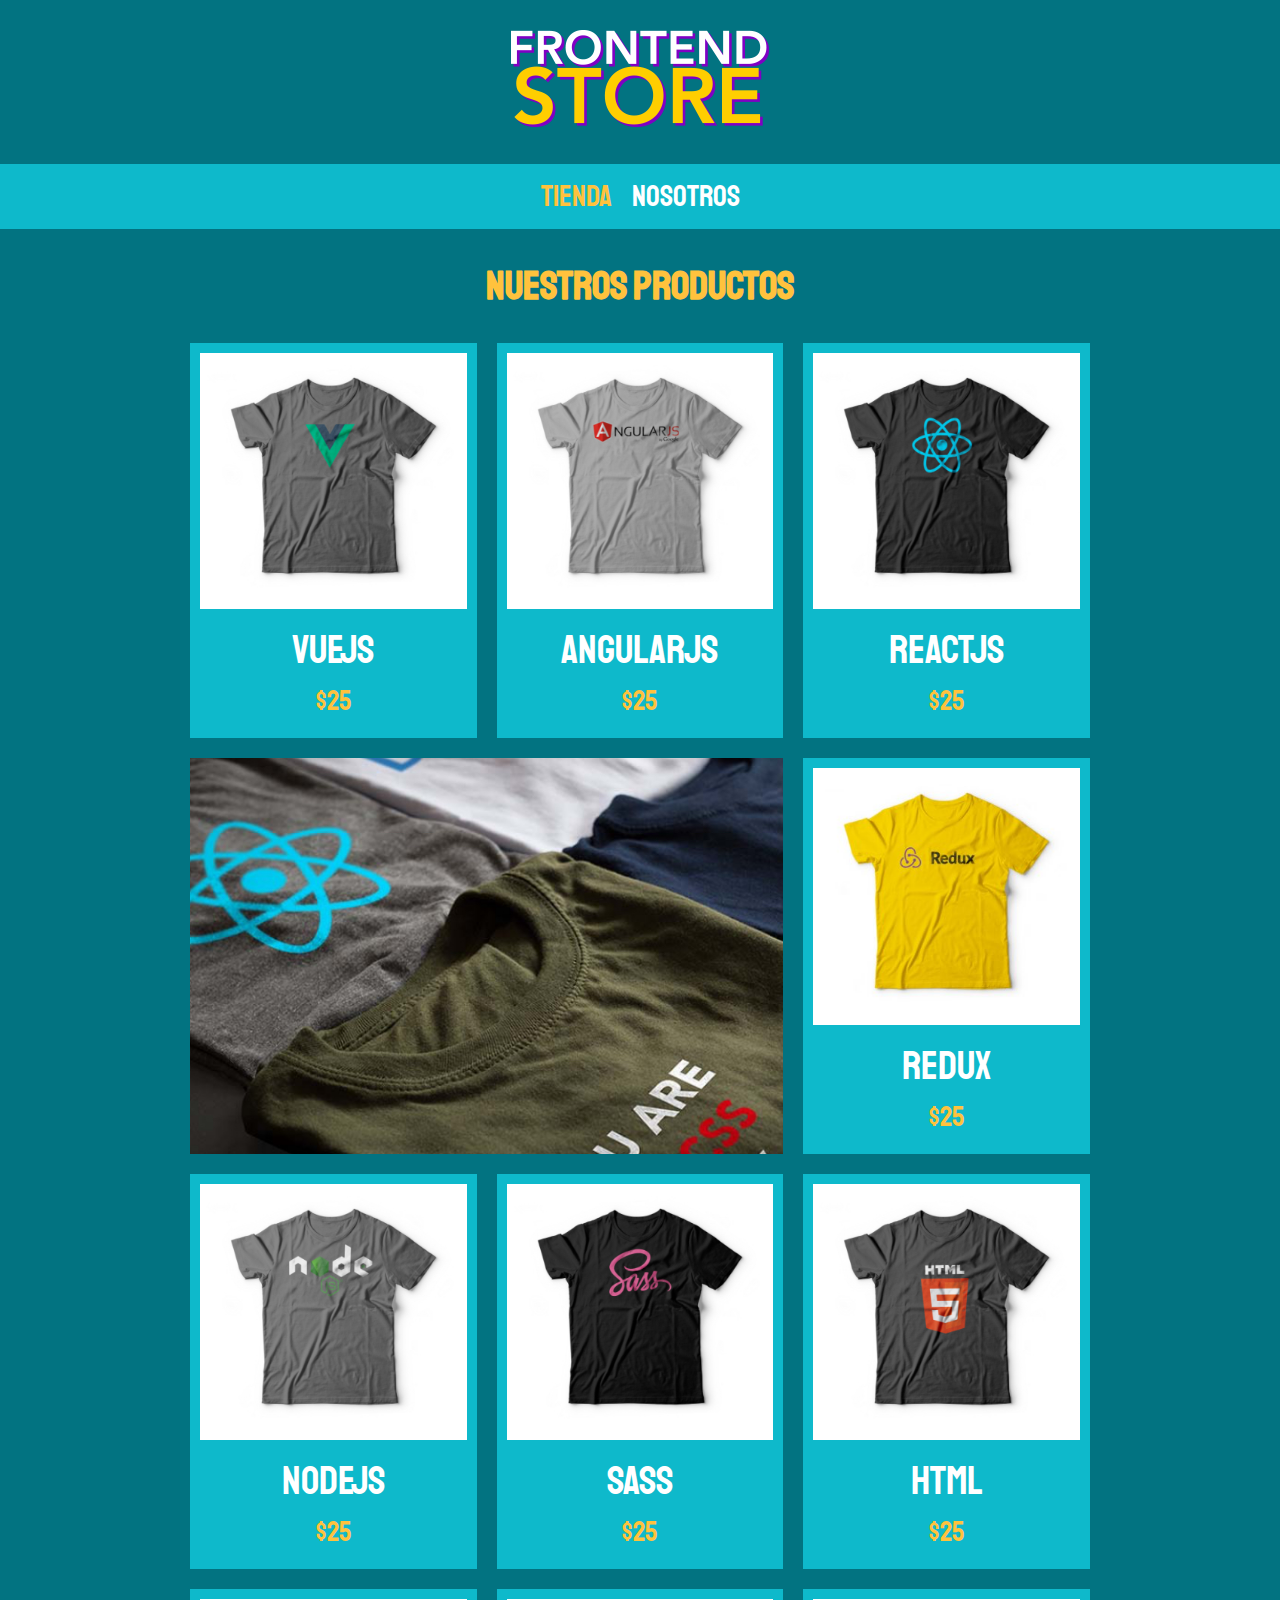
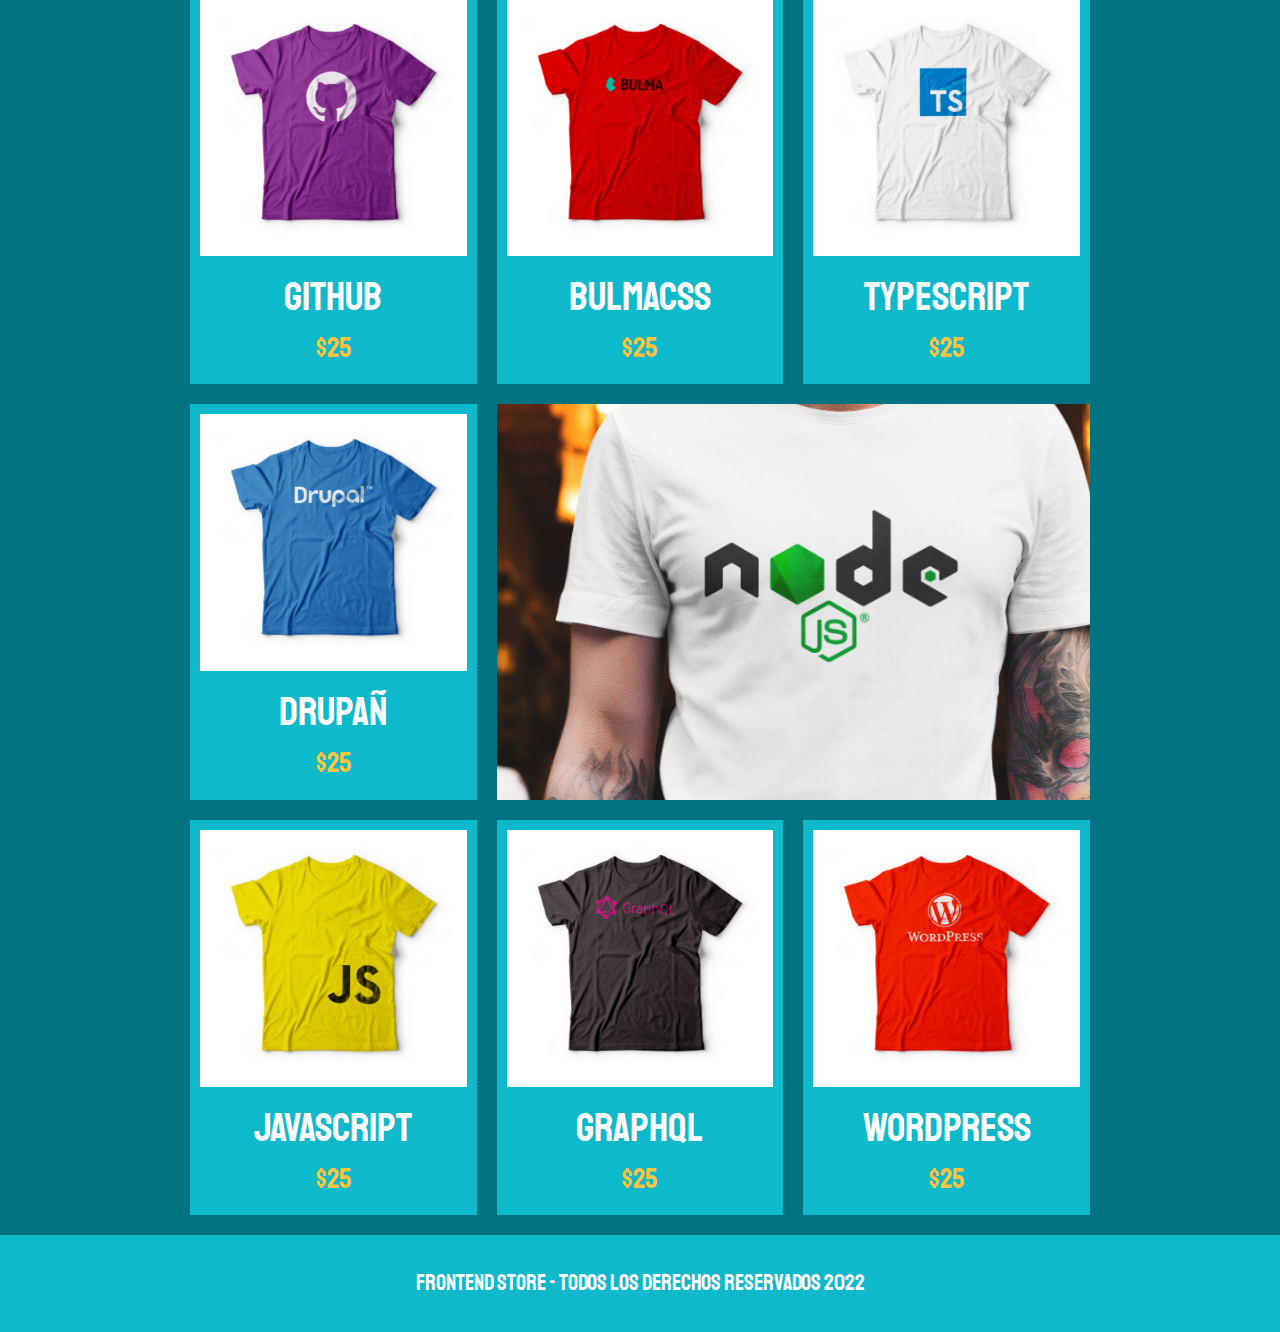
<file: FrontEndStore/FrontEndStore_inicio/index.html>
<!DOCTYPE html>
<html lang="en">
<head>
    <meta charset="UTF-8">
    <meta name="viewport" content="width=device-width, initial-scale=1.0">
    <title>FrontEnd Store</title>
    <link rel="stylesheet" href="css/normalize.css">
    <!-- Font -->
    <link rel="preconnect" href="https://fonts.googleapis.com">
    <link rel="preconnect" href="https://fonts.gstatic.com" crossorigin>
    <link href="https://fonts.googleapis.com/css2?family=Staatliches&display=swap" rel="stylesheet">
    <link rel="stylesheet" href="css/styles.css">
</head>
<body>
    <header class="header">
        <a href="index.html">
            <img class="header__logo" src="img/logo.png" alt="logotipo">
        </a>
    </header> 

    <nav class="navegacion">
        <a class="navegacion__enlace navegacion__enlace--activo" href="index.html">Tienda</a>
        <a class="navegacion__enlace" href="nosotros.html">Nosotros</a>
    </nav>

    <main class="contenedor">
        <h1>Nuestros productos</h1>

        <div class="grid">
            <div class="producto">
                <a href="productos.html">
                    <img class="producto__imagen" src="img/1.jpg" alt="imageb_camisa">
                    <div class="producto__info">
                        <p class="producto__nombre">VueJS</p>
                        <p class="producto__precio">$25</p>
                    </div>
                </a>
            </div> <!-- producto -->
            <div class="producto">
                <a href="productos.html">
                    <img class="producto__imagen" src="img/2.jpg" alt="imageb_camisa">
                    <div class="producto__info">
                        <p class="producto__nombre">AngularJS</p>
                        <p class="producto__precio">$25</p>
                    </div>
                </a>
            </div> <!-- producto -->
            <div class="producto">
                <a href="productos.html">
                    <img class="producto__imagen" src="img/3.jpg" alt="imageb_camisa">
                    <div class="producto__info">
                        <p class="producto__nombre">ReactJS</p>
                        <p class="producto__precio">$25</p>
                    </div>
                </a>
            </div> <!-- producto -->
            <div class="producto">
                <a href="productos.html">
                    <img class="producto__imagen" src="img/4.jpg" alt="imageb_camisa">
                    <div class="producto__info">
                        <p class="producto__nombre">Redux</p>
                        <p class="producto__precio">$25</p>
                    </div>
                </a>
            </div> <!-- producto -->
            <div class="producto">
                <a href="productos.html">
                    <img class="producto__imagen" src="img/5.jpg" alt="imageb_camisa">
                    <div class="producto__info">
                        <p class="producto__nombre">NodeJS</p>
                        <p class="producto__precio">$25</p>
                    </div>
                </a>
            </div> <!-- producto -->
            <div class="producto">
                <a href="productos.html">
                    <img class="producto__imagen" src="img/6.jpg" alt="imageb_camisa">
                    <div class="producto__info">
                        <p class="producto__nombre">SASS</p>
                        <p class="producto__precio">$25</p>
                    </div>
                </a>
            </div> <!-- producto -->
            <div class="producto">
                <a href="productos.html">
                    <img class="producto__imagen" src="img/7.jpg" alt="imageb_camisa">
                    <div class="producto__info">
                        <p class="producto__nombre">HTML</p>
                        <p class="producto__precio">$25</p>
                    </div>
                </a>
            </div> <!-- producto -->
            <div class="producto">
                <a href="productos.html">
                    <img class="producto__imagen" src="img/8.jpg" alt="imageb_camisa">
                    <div class="producto__info">
                        <p class="producto__nombre">Github</p>
                        <p class="producto__precio">$25</p>
                    </div>
                </a>
            </div> <!-- producto -->
            <div class="producto">
                <a href="productos.html">
                    <img class="producto__imagen" src="img/9.jpg" alt="imageb_camisa">
                    <div class="producto__info">
                        <p class="producto__nombre">BulmaCSS</p>
                        <p class="producto__precio">$25</p>
                    </div>
                </a>
            </div> <!-- producto -->
            <div class="producto">
                <a href="productos.html">
                    <img class="producto__imagen" src="img/10.jpg" alt="imageb_camisa">
                    <div class="producto__info">
                        <p class="producto__nombre">TypeScript</p>
                        <p class="producto__precio">$25</p>
                    </div>
                </a>
            </div> <!-- producto -->
            <div class="producto">
                <a href="productos.html">
                    <img class="producto__imagen" src="img/11.jpg" alt="imageb_camisa">
                    <div class="producto__info">
                        <p class="producto__nombre">Drupañ</p>
                        <p class="producto__precio">$25</p>
                    </div>
                </a>
            </div> <!-- producto -->
            <div class="producto">
                <a href="productos.html">
                    <img class="producto__imagen" src="img/12.jpg" alt="imageb_camisa">
                    <div class="producto__info">
                        <p class="producto__nombre">JavaScript</p>
                        <p class="producto__precio">$25</p>
                    </div>
                </a>
            </div> <!-- producto -->
            <div class="producto">
                <a href="productos.html">
                    <img class="producto__imagen" src="img/13.jpg" alt="imageb_camisa">
                    <div class="producto__info">
                        <p class="producto__nombre">GraphQL</p>
                        <p class="producto__precio">$25</p>
                    </div>
                </a>
            </div> <!-- producto -->
            <div class="producto">
                <a href="productos.html">
                    <img class="producto__imagen" src="img/14.jpg" alt="imageb_camisa">
                    <div class="producto__info">
                        <p class="producto__nombre">WordPress</p>
                        <p class="producto__precio">$25</p>
                    </div>
                </a>
            </div> <!-- producto -->

            <div class="grafico grafico--camisas"></div>
            <div class="grafico grafico--node"></div>
    </main>

    <footer class="footer">
        <p class="footer__texto">FrontEnd Store - Todos los derechos reservados 2022</p>
    </footer>
</body>
</html>
</file>
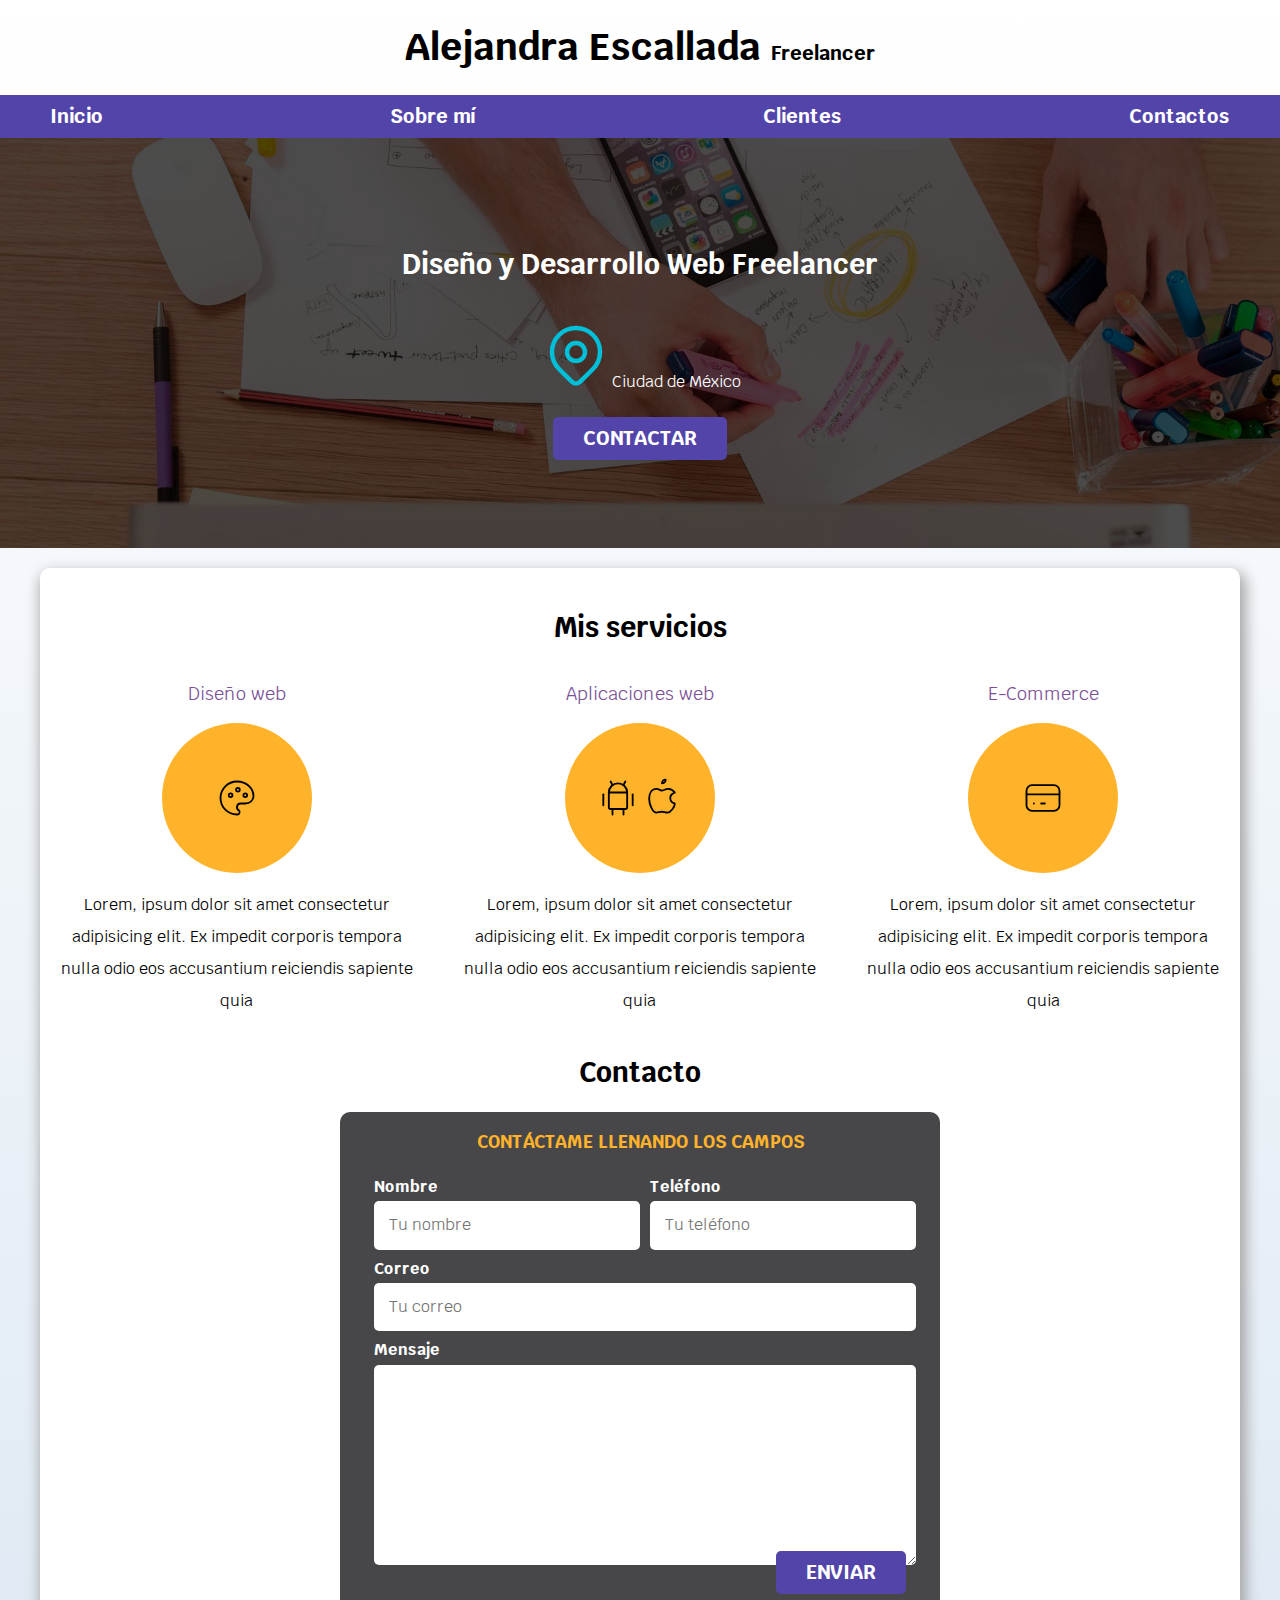
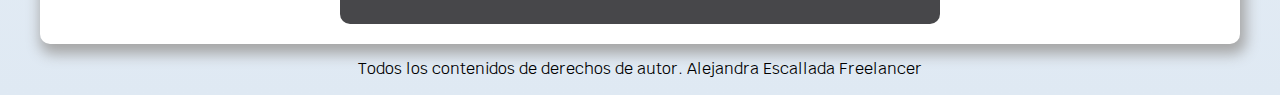
<file: DesarrolloWeb/Recursos/freelancer_inicio/index.html>
<!DOCTYPE html> 
<html lang="es"> <!--Idioma-->
<head>
    <meta charset="UTF-8"> <!--Mostrar caracteres especiales-->
    <meta name="viewport" content="width=device-width, initial-scale=1.0">
    <title>Diseño Freelancer</title>
    <link rel="preload" href="CSS/normalize.css" as="style">
    <link rel="stylesheet" href="CSS/normalize.css">
    <link rel="preconnect" href="https://fonts.googleapis.com">
    <link rel="preconnect" href="https://fonts.gstatic.com" crossorigin>
    <link href="https://fonts.googleapis.com/css2?family=Krub:wght@400;700&display=swap" rel="stylesheet">
    <link rel="preload" href="CSS/styles.css" as="style">
    <link href="CSS/styles.css" rel="stylesheet">
</head>
<body>
    <header>
        <h1 class="titulo">Alejandra Escallada <span>Freelancer</span></h1>
    </header>
    <!--Div para seccionar barra-->
    <div class="navBg">
        <!--Navegación-->
        <nav class="navegacionPrincipal contenedor">
            <a href="#">Inicio</a>
            <a href="#">Sobre mí</a>
            <a href="#">Clientes</a>
            <a href="#">Contactos</a>
        </nav>
    </div>
    
    <!--Imagen-->
    <section class="hero"> 
        <!--Texto encima de la imagen-->
        <div class="contenidoHero">
            <h2 >Diseño y Desarrollo Web <span>Freelancer</span></h2>

            <p class="ubicacion">
                <svg xmlns="http://www.w3.org/2000/svg" class="icon icon-tabler icon-tabler-map-pin" width="72" height="72"
                    viewBox="0 0 24 24" stroke-width="1.5" stroke="#00bfd8" fill="none" stroke-linecap="round" stroke-linejoin="round">
                    <path stroke="none" d="M0 0h24v24H0z" fill="none" />
                    <path d="M9 11a3 3 0 1 0 6 0a3 3 0 0 0 -6 0" />
                    <path d="M17.657 16.657l-4.243 4.243a2 2 0 0 1 -2.827 0l-4.244 -4.243a8 8 0 1 1 11.314 0z" />
                </svg>
                Ciudad de México
            </p>
            
            <a class="boton" href="#">Contactar</a>
        </div>
    </section>

    <main class="contenedor sombra">
        <h2>Mis servicios</h2>

        <div class="servicios">
            <section class="servicio">
                <h3>Diseño web</h3>
                <div class="iconos">
                    <svg xmlns="http://www.w3.org/2000/svg" class="icon icon-tabler icon-tabler-palette" width="44" height="44"
                        viewBox="0 0 24 24" stroke-width="1" stroke="#000000" fill="none" stroke-linecap="round" stroke-linejoin="round">
                        <path stroke="none" d="M0 0h24v24H0z" fill="none" />
                        <path
                            d="M12 21a9 9 0 0 1 0 -18c4.97 0 9 3.582 9 8c0 1.06 -.474 2.078 -1.318 2.828c-.844 .75 -1.989 1.172 -3.182 1.172h-2.5a2 2 0 0 0 -1 3.75a1.3 1.3 0 0 1 -1 2.25" />
                        <path d="M8.5 10.5m-1 0a1 1 0 1 0 2 0a1 1 0 1 0 -2 0" />
                        <path d="M12.5 7.5m-1 0a1 1 0 1 0 2 0a1 1 0 1 0 -2 0" />
                        <path d="M16.5 10.5m-1 0a1 1 0 1 0 2 0a1 1 0 1 0 -2 0" />
                    </svg>
                </div>
                <p>Lorem, ipsum dolor sit amet consectetur adipisicing elit. Ex impedit corporis tempora nulla odio eos accusantium
                    reiciendis sapiente quia</p>
            </section>

            <section class="servicio">
                <h3>Aplicaciones web</h3>
                <div class="iconos">
                    <svg xmlns="http://www.w3.org/2000/svg" class="icon icon-tabler icon-tabler-brand-android" width="44" height="44"
                        viewBox="0 0 24 24" stroke-width="1" stroke="#000000" fill="none" stroke-linecap="round" stroke-linejoin="round">
                        <path stroke="none" d="M0 0h24v24H0z" fill="none" />
                        <path d="M4 10l0 6" />
                        <path d="M20 10l0 6" />
                        <path d="M7 9h10v8a1 1 0 0 1 -1 1h-8a1 1 0 0 1 -1 -1v-8a5 5 0 0 1 10 0" />
                        <path d="M8 3l1 2" />
                        <path d="M16 3l-1 2" />
                        <path d="M9 18l0 3" />
                        <path d="M15 18l0 3" />
                    </svg>

                    <svg xmlns="http://www.w3.org/2000/svg" class="icon icon-tabler icon-tabler-brand-apple" width="44" height="44"
                        viewBox="0 0 24 24" stroke-width="1" stroke="#000000" fill="none" stroke-linecap="round" stroke-linejoin="round">
                        <path stroke="none" d="M0 0h24v24H0z" fill="none" />
                        <path
                            d="M9 7c-3 0 -4 3 -4 5.5c0 3 2 7.5 4 7.5c1.088 -.046 1.679 -.5 3 -.5c1.312 0 1.5 .5 3 .5s4 -3 4 -5c-.028 -.01 -2.472 -.403 -2.5 -3c-.019 -2.17 2.416 -2.954 2.5 -3c-1.023 -1.492 -2.951 -1.963 -3.5 -2c-1.433 -.111 -2.83 1 -3.5 1c-.68 0 -1.9 -1 -3 -1z" />
                        <path d="M12 4a2 2 0 0 0 2 -2a2 2 0 0 0 -2 2" />
                    </svg>
                </div>
                <p>Lorem, ipsum dolor sit amet consectetur adipisicing elit. Ex impedit corporis tempora nulla odio eos accusantium
                    reiciendis sapiente quia</p>
            </section>

            <section class="servicio">
                <h3>E-Commerce</h3>
                <div class="iconos">
                    <svg xmlns="http://www.w3.org/2000/svg" class="icon icon-tabler icon-tabler-credit-card" width="44" height="44"
                        viewBox="0 0 24 24" stroke-width="1" stroke="#000000" fill="none" stroke-linecap="round" stroke-linejoin="round">
                        <path stroke="none" d="M0 0h24v24H0z" fill="none" />
                        <path d="M3 5m0 3a3 3 0 0 1 3 -3h12a3 3 0 0 1 3 3v8a3 3 0 0 1 -3 3h-12a3 3 0 0 1 -3 -3z" />
                        <path d="M3 10l18 0" />
                        <path d="M7 15l.01 0" />
                        <path d="M11 15l2 0" />
                    </svg>
                </div>
                <p>Lorem, ipsum dolor sit amet consectetur adipisicing elit. Ex impedit corporis tempora nulla odio eos accusantium
                    reiciendis sapiente quia</p>
            </section>
        </div> <!--Servicios-->
    

        <section>
            <h2>Contacto</h2>

            <!--Formularios-->
            <form class="formulario">
                <fieldset>
                    <legend>Contáctame llenando los campos</legend>

                    <div class="contenedor-campos">
                        <div class="campo">
                            <label>Nombre</label>
                            <input class="input-text" type="text" placeholder="Tu nombre">
                        </div>

                        <div class="campo">
                            <label>Teléfono</label>
                            <input class="input-text" type="tel" placeholder="Tu teléfono">
                        </div>

                        <div class="campo">
                            <label>Correo</label>
                            <input class="input-text" type="email" placeholder="Tu correo">
                        </div>

                        <div class="campo">
                            <label>Mensaje</label>
                            <textarea class="input-text"></textarea> <!-- Cuadro de texto amplificable/responsivo de tamaño -->
                        </div>
                    </div> <!--.contenedor-campos-->

                    <div class="alinear-derecha flex">
                        <input class="boton w-sm-100" type="submit" value="Enviar">
                    </div>
                </fieldset>
            </form>
        </section>

    </main>

    <footer class="footer">
        <p>Todos los contenidos de derechos de autor. Alejandra Escallada Freelancer</p>
    </footer>

    

</body>
</html>
</file>
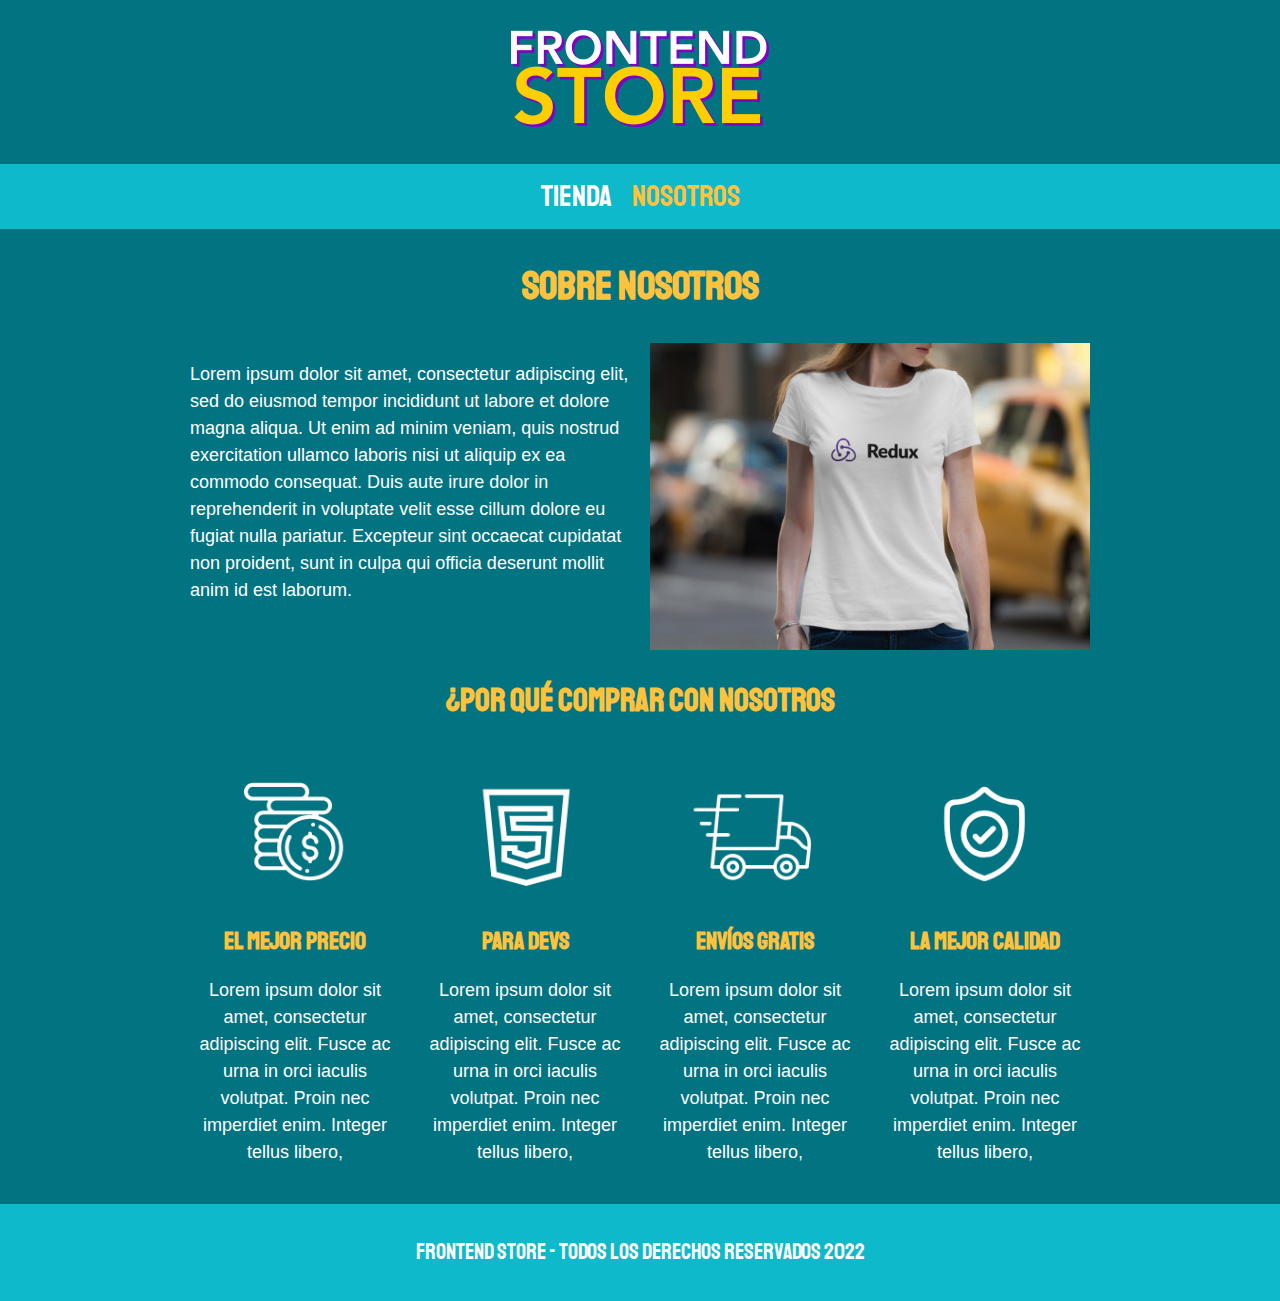
<file: FrontEndStore/FrontEndStore_inicio/nosotros.html>
<!DOCTYPE html>
<html lang="en">
<head>
    <meta charset="UTF-8">
    <meta name="viewport" content="width=device-width, initial-scale=1.0">
    <title>FrontEnd Store</title>
    <link rel="stylesheet" href="css/normalize.css">
    <!-- Font -->
    <link rel="preconnect" href="https://fonts.googleapis.com">
    <link rel="preconnect" href="https://fonts.gstatic.com" crossorigin>
    <link href="https://fonts.googleapis.com/css2?family=Staatliches&display=swap" rel="stylesheet">
    <link rel="stylesheet" href="css/styles.css">
</head>
<body>
    <header class="header">
        <a href="index.html">
            <img class="header__logo" src="img/logo.png" alt="logotipo">
        </a>
    </header> 

    <nav class="navegacion">
        <a class="navegacion__enlace" href="index.html">Tienda</a>
        <a class="navegacion__enlace navegacion__enlace--activo" href="nosotros.html">Nosotros</a>
    </nav>

    <main class="contenedor">
        <h1>Sobre nosotros</h1>
        <div class="nosotros">
            <div class="nosotros__contenido">
                <p>Lorem ipsum dolor sit amet, consectetur adipiscing elit, sed do eiusmod tempor incididunt ut labore et dolore magna aliqua. 
                    Ut enim ad minim veniam, quis nostrud exercitation ullamco laboris nisi ut aliquip ex ea commodo consequat. 
                    Duis aute irure dolor in reprehenderit in voluptate velit esse cillum dolore eu fugiat nulla pariatur. 
                    Excepteur sint occaecat cupidatat non proident, sunt in culpa qui officia deserunt mollit anim id est laborum.</p>
            </div>
            <img class="nosotros__imagen" src="img/nosotros.jpg" alt="imagen_nosotros">

        </div>
    </main>

    <section class="contenedor comprar">
        <h2 class="comprar__titulo">¿Por qué comprar con nosotros</h2>

        <div class="bloques">

            <div class="bloque">
                <img class="bloque__imagen" src="img/icono_1.png" alt="porque comprar">
                <h3 class="bloque__titulo">El mejor precio</h3>
                <p>Lorem ipsum dolor sit amet, consectetur adipiscing elit. Fusce ac urna in orci iaculis volutpat. Proin nec imperdiet enim. Integer tellus libero,</p>
            </div> <!-- Bloque -->

            <div class="bloque">
                <img class="bloque__imagen" src="img/icono_2.png" alt="porque comprar">
                <h3 class="bloque__titulo">Para devs</h3>
                <p>Lorem ipsum dolor sit amet, consectetur adipiscing elit. Fusce ac urna in orci iaculis volutpat. Proin nec imperdiet enim. Integer tellus libero,</p>
            </div> <!-- Bloque -->

            <div class="bloque">
                <img class="bloque__imagen" src="img/icono_3.png" alt="porque comprar">
                <h3 class="bloque__titulo">Envíos gratis</h3>
                <p>Lorem ipsum dolor sit amet, consectetur adipiscing elit. Fusce ac urna in orci iaculis volutpat. Proin nec imperdiet enim. Integer tellus libero,</p>
            </div> <!-- Bloque -->

            <div class="bloque">
                <img class="bloque__imagen" src="img/icono_4.png" alt="porque comprar">
                <h3 class="bloque__titulo">La mejor calidad</h3>
                <p>Lorem ipsum dolor sit amet, consectetur adipiscing elit. Fusce ac urna in orci iaculis volutpat. Proin nec imperdiet enim. Integer tellus libero,</p>
            </div> <!-- Bloque -->

        </div> <!-- Bloques -->

    </section>

    <footer class="footer">
        <p class="footer__texto">FrontEnd Store - Todos los derechos reservados 2022</p>
    </footer>
</body>
</html>
</file>
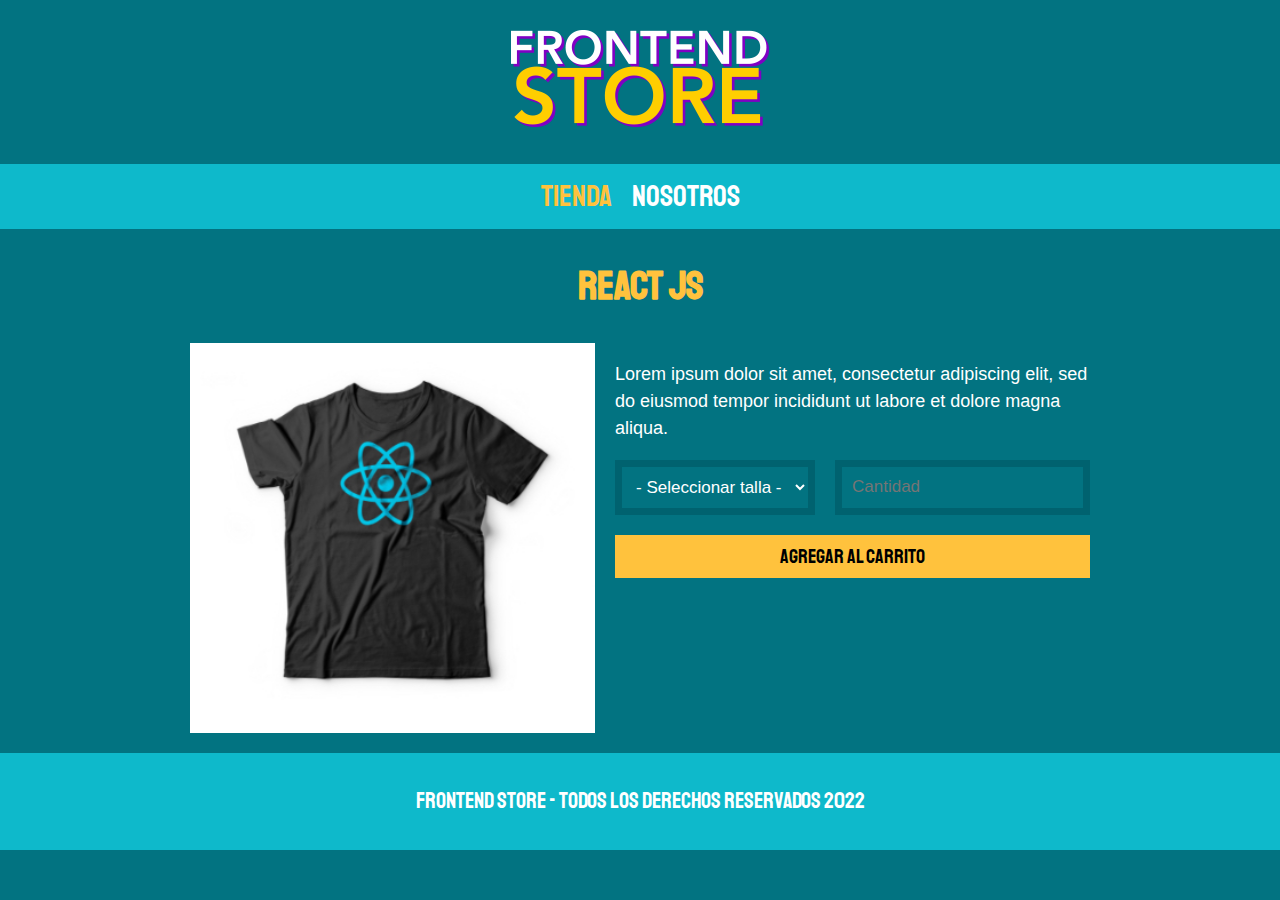
<file: FrontEndStore/FrontEndStore_inicio/productos.html>
<!DOCTYPE html> 
<html lang="en">
<head>
    <meta charset="UTF-8">
    <meta name="viewport" content="width=device-width, initial-scale=1.0">
    <title>FrontEnd Store</title>
    <link rel="stylesheet" href="css/normalize.css">
    <!-- Font -->
    <link rel="preconnect" href="https://fonts.googleapis.com">
    <link rel="preconnect" href="https://fonts.gstatic.com" crossorigin>
    <link href="https://fonts.googleapis.com/css2?family=Staatliches&display=swap" rel="stylesheet">
    <link rel="stylesheet" href="css/styles.css">
</head>
<body>
    <header class="header">
        <a href="index.html">
            <img class="header__logo" src="img/logo.png" alt="logotipo">
        </a>
    </header> 

    <nav class="navegacion">
        <a class="navegacion__enlace navegacion__enlace--activo" href="index.html">Tienda</a>
        <a class="navegacion__enlace" href="nosotros.html">Nosotros</a>
    </nav>

    <main class="contenedor">
        <h1>React JS</h1>

        <div class="camisa">
            <img class="camisa__imagen" src="img/3.jpg" alt="Imagen del Producto">
            <div class="camisa__contenido">
                <p>Lorem ipsum dolor sit amet, consectetur adipiscing elit, sed do eiusmod tempor incididunt ut labore et dolore magna aliqua. </p>
                
                <form class="formulario">
                    <select class="formulario__campo">
                        <option disabled selected>- Seleccionar talla -</option>
                        <option>Chica</option>
                        <option>Mediana</option>
                        <option>Grande</option>
                    </select>

                    <input class="formulario__campo" type="number" placeholder="Cantidad" min="0">
                    <input class="formulario__submit" type="submit" value="Agregar al carrito">
                </form>
            </div>
        </img>
    </main>

    <footer class="footer">
        <p class="footer__texto">FrontEnd Store - Todos los derechos reservados 2022</p>
    </footer>
</body>
</html>
</file>
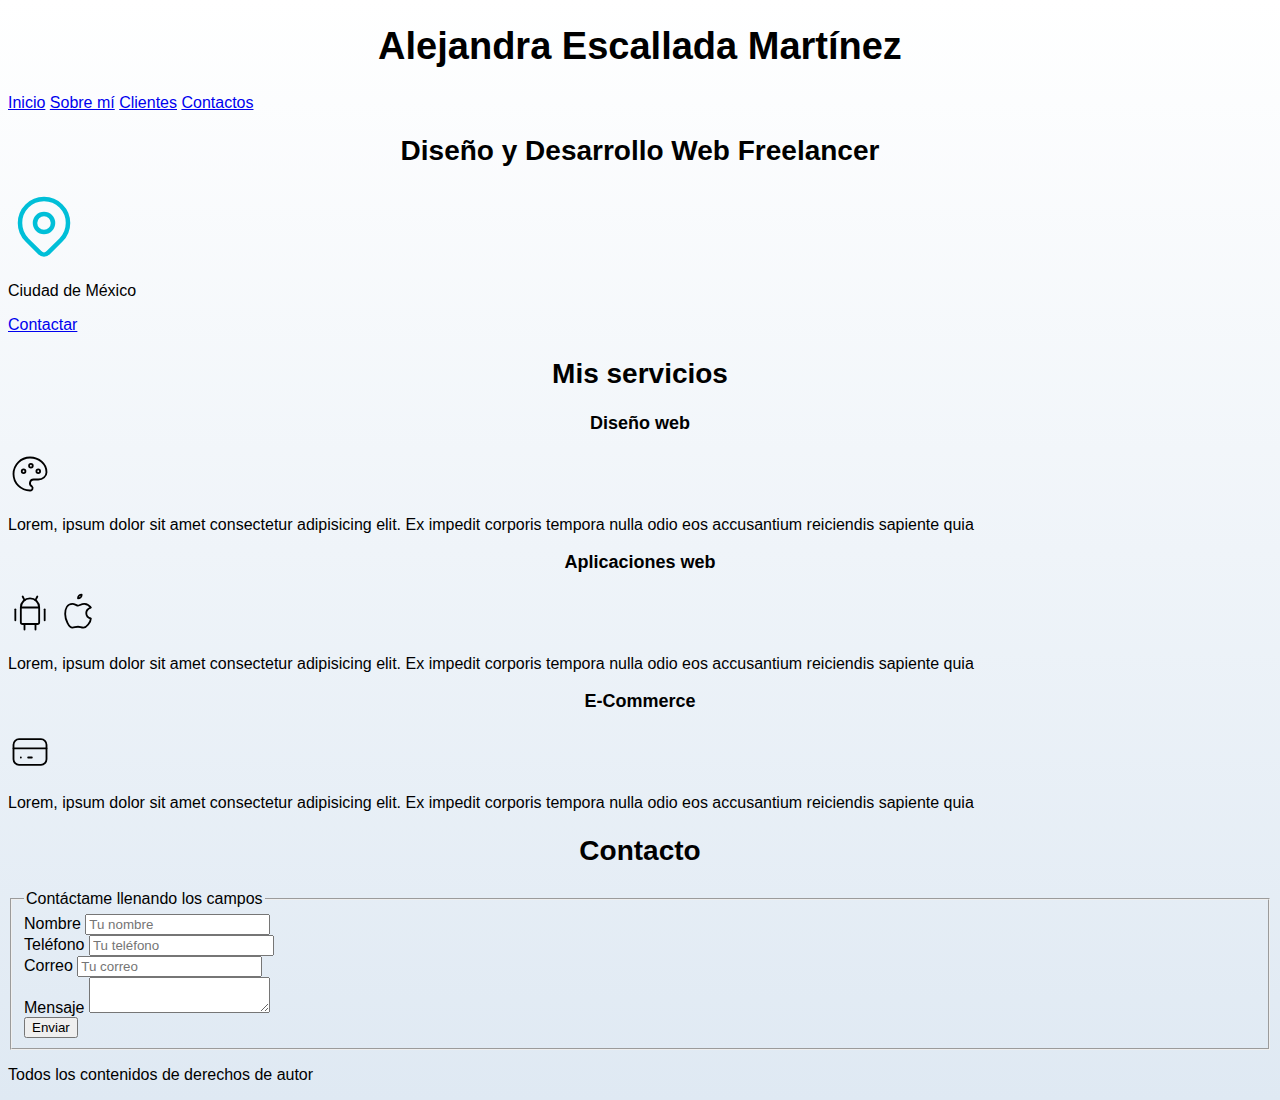
<file: DesarrolloWeb/Recursos/freelancer_inicio/nosotros.html>
<!DOCTYPE html>
<html lang="es"> <!--Idioma-->

<head>
    <meta charset="UTF-8"> <!--Mostrar caracteres especiales-->
    <meta name="viewport" content="width=device-width, initial-scale=1.0">
    <title>Diseño Freelancer</title>
    <link href="CSS/styles.css" rel="stylesheet">
</head>

<body>
    <header>
        <h1>Alejandra Escallada Martínez</h1>
    </header>

    <!--Navegación-->
    <nav>
        <a href="#">Inicio</a>
        <a href="#">Sobre mí</a>
        <a href="#">Clientes</a>
        <a href="#">Contactos</a>
    </nav>

    <section>
        <h2>Diseño y Desarrollo Web Freelancer</h2>
        <svg xmlns="http://www.w3.org/2000/svg" class="icon icon-tabler icon-tabler-map-pin" width="72" height="72"
            viewBox="0 0 24 24" stroke-width="1.5" stroke="#00bfd8" fill="none" stroke-linecap="round"
            stroke-linejoin="round">
            <path stroke="none" d="M0 0h24v24H0z" fill="none" />
            <path d="M9 11a3 3 0 1 0 6 0a3 3 0 0 0 -6 0" />
            <path d="M17.657 16.657l-4.243 4.243a2 2 0 0 1 -2.827 0l-4.244 -4.243a8 8 0 1 1 11.314 0z" />
        </svg>

        <p>Ciudad de México</p>

        <a href="#">Contactar</a>
    </section>

    <main>
        <h2>Mis servicios</h2>

        <section>
            <h3>Diseño web</h3>
            <svg xmlns="http://www.w3.org/2000/svg" class="icon icon-tabler icon-tabler-palette" width="44" height="44"
                viewBox="0 0 24 24" stroke-width="1" stroke="#000000" fill="none" stroke-linecap="round"
                stroke-linejoin="round">
                <path stroke="none" d="M0 0h24v24H0z" fill="none" />
                <path
                    d="M12 21a9 9 0 0 1 0 -18c4.97 0 9 3.582 9 8c0 1.06 -.474 2.078 -1.318 2.828c-.844 .75 -1.989 1.172 -3.182 1.172h-2.5a2 2 0 0 0 -1 3.75a1.3 1.3 0 0 1 -1 2.25" />
                <path d="M8.5 10.5m-1 0a1 1 0 1 0 2 0a1 1 0 1 0 -2 0" />
                <path d="M12.5 7.5m-1 0a1 1 0 1 0 2 0a1 1 0 1 0 -2 0" />
                <path d="M16.5 10.5m-1 0a1 1 0 1 0 2 0a1 1 0 1 0 -2 0" />
            </svg>
            <p>Lorem, ipsum dolor sit amet consectetur adipisicing elit. Ex impedit corporis tempora nulla odio eos
                accusantium
                reiciendis sapiente quia</p>
        </section>

        <section>
            <h3>Aplicaciones web</h3>
            <svg xmlns="http://www.w3.org/2000/svg" class="icon icon-tabler icon-tabler-brand-android" width="44"
                height="44" viewBox="0 0 24 24" stroke-width="1" stroke="#000000" fill="none" stroke-linecap="round"
                stroke-linejoin="round">
                <path stroke="none" d="M0 0h24v24H0z" fill="none" />
                <path d="M4 10l0 6" />
                <path d="M20 10l0 6" />
                <path d="M7 9h10v8a1 1 0 0 1 -1 1h-8a1 1 0 0 1 -1 -1v-8a5 5 0 0 1 10 0" />
                <path d="M8 3l1 2" />
                <path d="M16 3l-1 2" />
                <path d="M9 18l0 3" />
                <path d="M15 18l0 3" />
            </svg>
            <svg xmlns="http://www.w3.org/2000/svg" class="icon icon-tabler icon-tabler-brand-apple" width="44"
                height="44" viewBox="0 0 24 24" stroke-width="1" stroke="#000000" fill="none" stroke-linecap="round"
                stroke-linejoin="round">
                <path stroke="none" d="M0 0h24v24H0z" fill="none" />
                <path
                    d="M9 7c-3 0 -4 3 -4 5.5c0 3 2 7.5 4 7.5c1.088 -.046 1.679 -.5 3 -.5c1.312 0 1.5 .5 3 .5s4 -3 4 -5c-.028 -.01 -2.472 -.403 -2.5 -3c-.019 -2.17 2.416 -2.954 2.5 -3c-1.023 -1.492 -2.951 -1.963 -3.5 -2c-1.433 -.111 -2.83 1 -3.5 1c-.68 0 -1.9 -1 -3 -1z" />
                <path d="M12 4a2 2 0 0 0 2 -2a2 2 0 0 0 -2 2" />
            </svg>
            <p>Lorem, ipsum dolor sit amet consectetur adipisicing elit. Ex impedit corporis tempora nulla odio eos
                accusantium
                reiciendis sapiente quia</p>
        </section>

        <section>
            <h3>E-Commerce</h3>
            <svg xmlns="http://www.w3.org/2000/svg" class="icon icon-tabler icon-tabler-credit-card" width="44"
                height="44" viewBox="0 0 24 24" stroke-width="1" stroke="#000000" fill="none" stroke-linecap="round"
                stroke-linejoin="round">
                <path stroke="none" d="M0 0h24v24H0z" fill="none" />
                <path d="M3 5m0 3a3 3 0 0 1 3 -3h12a3 3 0 0 1 3 3v8a3 3 0 0 1 -3 3h-12a3 3 0 0 1 -3 -3z" />
                <path d="M3 10l18 0" />
                <path d="M7 15l.01 0" />
                <path d="M11 15l2 0" />
            </svg>
            <p>Lorem, ipsum dolor sit amet consectetur adipisicing elit. Ex impedit corporis tempora nulla odio eos
                accusantium
                reiciendis sapiente quia</p>
        </section>
    </main>

    <section>
        <h2>Contacto</h2>

        <!--Formularios-->
        <form>
            <fieldset>
                <legend>Contáctame llenando los campos</legend>

                <div>
                    <label>Nombre</label>
                    <input type="text" placeholder="Tu nombre">
                </div>

                <div>
                    <label>Teléfono</label>
                    <input type="tel" placeholder="Tu teléfono">
                </div>

                <div>
                    <label>Correo</label>
                    <input type="email" placeholder="Tu correo">
                </div>

                <div>
                    <label>Mensaje</label>
                    <textarea></textarea> <!-- Cuadro de texto amplificable/responsivo de tamaño -->
                </div>

                <div>
                    <input type="submit" value="Enviar">
                </div>
            </fieldset>
        </form>
    </section>

    <footer>
        <p>Todos los contenidos de derechos de autor</p>
    </footer>


</body>

</html>
</file>
<file: FrontEndStore/FrontEndStore_inicio/css/styles.css>
:root {
    --primario: #027381;
    --primarioOscuro: #00626f;
    --primarioClaro: #0EB9CB;
    --secundario: #FFC23D;
    --secundarioOscuro: #e6ab2c;
    --blanco: #fff; 
    --negro: #000; 

    --fuentePrincipal: 'Staatliches', cursive;
}

/* apply a natural box layout model to all elements, but allowing components to change */
html {
    box-sizing: border-box;
    font-size: 62.5%;
}
*, *:before, *:after {
    box-sizing: inherit;
}

/*--- Globales ---*/
body {
    background-color: var(--primario);
    font-size: 1.6rem;
    line-height: 1.5;
}
p {
    font-size: 1.8rem;
    font-family: Arial, Helvetica, sans-serif;
    color: var(--blanco);
}
a {
    text-decoration: none;
}
img {
    width: 100%;
}
.contenedor {
    max-width: 90rem;
    margin: 0 auto;
}
h1, h2, h3 {
    text-align: center;
    color: var(--secundario);
    font-family: var(--fuentePrincipal);
}
h1 {
    font-size: 4rem;
}
h2 {
    font-size: 3.2rem;
}
h3 {
    font-size: 2.4rem;
}

/*--- Header ---*/
.header {
    display: flex;
    justify-content: center;
}
.header__logo {
    margin: 3rem 0;
}

/*--- Footer ---*/
.footer {
    background-color: var(--primarioClaro);
    padding: 1rem;
    margin-top: 2rem;
}
.footer__texto {
    font-family: var(--fuentePrincipal);
    text-align: center;
    font-size: 2.2rem;
}

/*--- Navegación ---*/
.navegacion {
    background-color: var(--primarioClaro);
    padding: 1rem 0;
    display: flex;
    justify-content: center;
    gap: 2rem;
}
.navegacion__enlace {
    font-family: var(--fuentePrincipal);
    color: var(--blanco);
    font-size: 3rem;
}
.navegacion__enlace--activo,
.navegacion__enlace:hover {
    color: var(--secundario);
}

/*--- Grid ---*/
.grid {
    display: grid;
    grid-template-columns: repeat(2, 1fr); /* Repeat 2 de una fracción */
    gap: 2rem;
}
@media (min-width: 768px) { 
    .grid {
        grid-template-columns: repeat(3, 1fr)
    }
}
/*--- Productos ---*/
.producto {
    background-color: var(--primarioClaro);
    padding: 1rem;
}

.producto__nombre {
    font-size: 4rem;
}
.producto__precio {
    font-size: 2.8rem;
    color: var(--secundario);
}
.producto__nombre, .producto__precio {
    font-family: var(--fuentePrincipal);
    margin: 1rem 0;
    text-align: center;
    line-height: 1.2;
}

/*--- Graficos ---*/
.grafico {
    min-height: 30rem;
    background-repeat: no-repeat;
    background-size: cover;
    grid-column: 1 / 3;

}
.grafico--camisas {
    grid-row: 2 / 3;
    background-image: url(../img/grafico1.jpg);
}
.grafico--node {
    background-image: url(../img/grafico2.jpg);
    grid-row: 8 / 9;
}
@media (min-width: 768px) { 
    .grafico--node {
        grid-row: 5 / 6;
        grid-column: 2 / 4;
    }    
}

/*--- Nosotros ---*/
.nosotros {
    display: grid;
    grid-template-rows: repeat(2, auto);
}
@media (min-width: 768px) { 
    .nosotros {
        grid-template-columns: repeat(2, 1fr);
        column-gap: 2rem; 
    }
}

.nosotros__imagen {
    grid-row: 1 / 2;
}

@media (min-width: 768px) { 
    .nosotros__imagen {
        grid-column: 2 / 3 ;
    }
}

/*--- Bloques ---*/
.bloques {
    display: grid;
    grid-template-columns: repeat(2, 1fr);
    gap: 2rem;
}

@media (min-width: 768px) { 
    .bloques {
        grid-template-columns: repeat(4, 1fr);
    }
}

.bloque {
    text-align: center;
}

.bloque__titulo {
    margin: 0;
}

/*--- Página del producto ---*/
@media (min-width: 768px) { 
    .camisa {
        display: grid;
        grid-template-columns: repeat(2, 1fr);
        column-gap: 2rem;
    }
}

.formulario {
    display: grid;
    grid-template-columns: repeat(2, 1fr);
    gap: 2rem;
}

.formulario__campo {
    /* border-color: var(--primarioOscuro);
    border-width: 1rem;
    border-style: solid; */

    border: 0.7rem solid var(--primarioOscuro);
    background-color: transparent;
    color: var(--blanco);
    font-size: 1.7rem;
    font-family: Arial, Helvetica, sans-serif;
    padding: 1rem;
}

.formulario__submit {
    background-color: var(--secundario);
    border: none;
    font-size: 2rem;
    font-family: var(--fuentePrincipal);
    padding: 1rem;
    transition: font-size 0.3s ease;
    grid-column: 1 / 3;
}

.formulario__submit:hover {
    font-size: 2.4rem;
    cursor: pointer;
    background-color: var(--secundarioOscuro);
}
</file>
<file: DesarrolloWeb/Recursos/freelancer_inicio/CSS/styles.css>
:root {
    --blanco: #FFFFFF;
    --grisClaro: #DFE9F3;
    --oscuro: #5344A9;
    --morado: #7A5197;
    --amarillito: #FFB32B;
    --rosa: #BB5098;
    --rojito: #F47F6B;
    --gris: #47474a;
}

/*--- Globales ---*/
html {
    font-size: 62.5%;
    box-sizing: border-box;
    scroll-snap-type: y mandatory;
}
/* Scroll-snap */
.servicios, 
.navegacionPrincipal,
.formulario {
    scroll-snap-align: center;
    scroll-snap-stop: always;
}
*, *:before, *:after { /*Selector universal para box-sizing*/
    box-sizing: inherit;
}
body {
    font-size: 16px;
    font-family: 'Krub', sans-serif;
    background-image: linear-gradient(to top, var(--grisClaro) 0%, var(--blanco) 100%); /*Degradado*/
}
.contenedor { /*Espacio que ocupan los botones*/
    max-width: 120rem;
    margin: 0 auto;
}
.boton {
    background-color: var(--oscuro);
    color: #FFFFFF;
    padding: 1rem 3rem;
    margin-top: 1rem;
    font-size: 2rem;
    text-decoration: none;
    /*Quitar linea de enlace*/
    text-transform: uppercase;
    font-weight: bold;
    border-radius: 0.5rem;
    width: 90%;
    text-align: center;
    border: none;
}
@media (min-width: 768px) {
    .boton {
        width: auto;
    }
}
.boton:hover {
    cursor: pointer;
}

.sombra {
    -webkit-box-shadow: 3px 7px 14px 3px rgba(166, 166, 166, 1);
    -moz-box-shadow: 3px 7px 14px 3px rgba(166, 166, 166, 1);
    box-shadow: 3px 7px 14px 3px rgba(166, 166, 166, 1);
    background-color: var(--blanco);
    padding: 2rem;
    border-radius: 1rem;
}

/*--- Tipografía ---*/
h1 {
    font-size: 3.8rem; /* 1 rem = 10px*/
}
h2 {
    font-size: 2.8rem;
}
h3 {
    font-size: 1.8rem;
}
h1, h2, h3 {
    text-align: center;
}

/*--- Títulos ---*/
.titulo span {
    font-size: 2rem;
}

/*--- Utilidades ---*/
.w-sm-100 {
    width: 100%;
}
@media (min-width: 768px) { 
    .w-sm-100 {
        width: auto;
    }
}
.flex {
    display: flex;
}
.alinear-derecha {
    justify-content: flex-end;
}

/*--- Navegación principal ---*/
.navBg {
    background-color: var(--oscuro);
}
.navegacionPrincipal {
    display: flex; /*Permite distrobuir los elementos*/
    flex-direction: column;
}
@media (min-width: 768px) {
    .navegacionPrincipal {
        flex-direction: row;
        justify-content: space-between;
    }
}

.navegacionPrincipal a {
    display: block;
    text-align: center;
    color: var(--blanco);
    text-decoration: none; /*Eliminar línea de enlace*/
    font-size: 2rem;
    font-weight: bold;
    padding: 1rem;
}
.navegacionPrincipal a:hover {
    background-color: var(--amarillito);
    color: black;
}

/*--- Imagen ---*/
.hero {
    background-image: url(../img/hero.jpg);
    background-repeat: no-repeat;
    background-size: cover;
    height: 41rem;
    position: relative;
    margin-bottom: 2rem;
}
.contenidoHero {
    position: absolute;
    background-color: rgb(0, 0, 0, 0.6); /*Sintaxis anterior*/
    background-color: rgb(0 0 0 / 70%);
    width: 100%;
    height: 100%;

    display: flex;
    flex-direction: column;
    align-items: center;
    justify-content: center;
}
.contenidoHero h2, .contenidoHero p{
    color: #FFFFFF;
}
.contenidoHero .ubicacion {
    display: flex;
    align-items: flex-end;
}


/*--- Servicios ---*/
@media (min-width: 768px) {
    .servicios {
            display: grid;
            grid-template-columns: repeat(3, 1fr);
            /*1fr 1fr 1fr*/
            column-gap: 5rem;
        }
}
.servicio {
    display: flex;
    flex-direction: column;
    align-items: center;
}
.servicio h3 {
    color: var(--morado);
    font-weight: normal;
}

.servicio p {
    line-height: 2;
    text-align: center;
}

.servicio .iconos {
    height: 15rem;
    width: 15rem;
    background-color: var(--amarillito);
    border-radius: 50%;
    display: flex;
    justify-content: center;
    align-items: center;
}

/* Contacto */
.formulario {
    background-color: var(--gris);
    width: min(60rem, 100%); /* Utiliza el valor más pequeño */
    margin: 0 auto;
    padding: 2rem;
    border-radius: 1rem;

}
.formulario fieldset {
    border: none;
}
.formulario legend {
    text-align: center;
    font-size: 1.8rem;
    text-transform: uppercase;
    font-weight: 700;
    margin-bottom: 2rem;
    color: var(--amarillito);
}
@media (min-width: 768px) { 
    .contenedor-campos {
        display: grid;
        grid-template-columns: 50% 50%;
        grid-template-rows: auto auto 20rem;
        column-gap: 1rem; 
    } 
    /* Tercer hijo de campo (Correo) */
    .campo:nth-child(3), 
    .campo:nth-child(4) {
        grid-column: 1 / 3;
    } 
}
.campo {
    margin-bottom: 1rem;
}
.campo label {
    color: var(--blanco);
    font-weight: bold;
    margin-bottom: .5rem;
    display: block;
}

.input-text {
    width: 100%;
    border: none;
    padding: 1.5rem;
    border-radius: .5rem;
}

.campo textarea {
    height: 20rem;
}

/*--- Footer ---*/
.footer {
    text-align: center;
}
</file>
